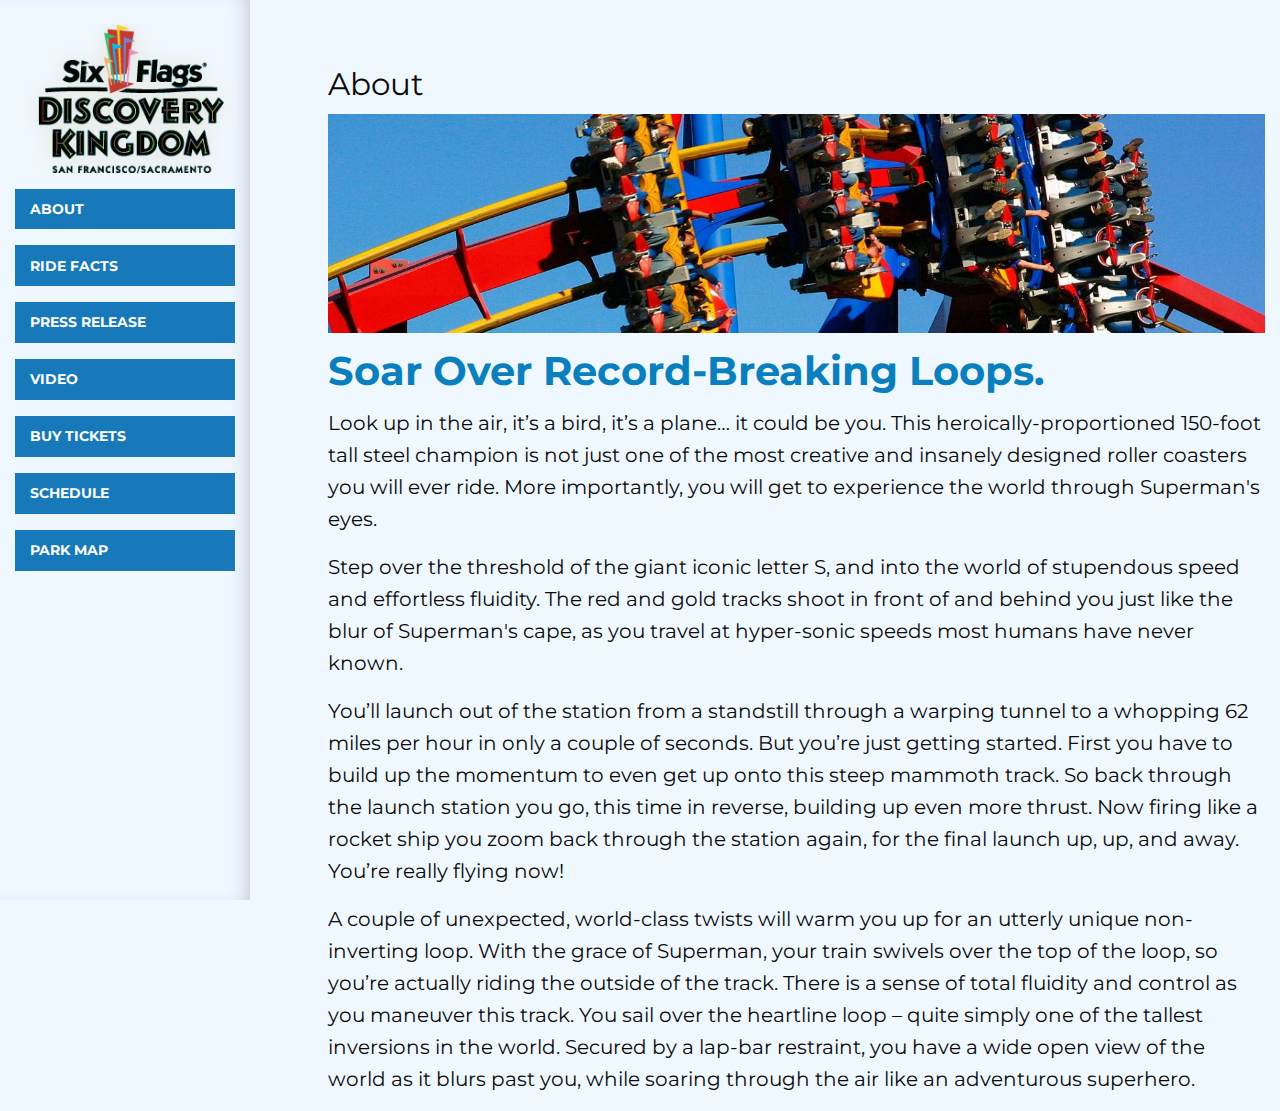
<file: about.html>
<!doctype html>
<html class="no-js" lang="en" dir="ltr">
<head>
<meta charset="utf-8">
<meta http-equiv="x-ua-compatible" content="ie=edge">
<meta name="viewport" content="width=device-width, initial-scale=1.0">
<title>Superman Ultimate Flight</title>
<link rel="shortcut icon" href="images/favicon.ico" />
<link rel="stylesheet" href="css/foundation.css">
<link rel="stylesheet" href="css/app.css">
<link href="https://fonts.googleapis.com/css?family=Montserrat" rel="stylesheet">
</head>
<body>

<div class="grid-container fluid">

<div class="off-canvas position-left reveal-for-large" id="my-info" data-off-canvas>
	<button class="close-button" aria-label="Close menu" type="button" data-close>
  <span aria-hidden="true">&times;</span>
</button>
  <div class="grid-y grid-padding-x" style="height: 100%;"> <br>
    <div class="cell shrink"> <a href="index.html"><img src="images/Six_Flags_logo.png" alt="Superman Ultimate Flight" class="thumbnail" title="Superman Ultimate Flight"></a> </div>
    <div class="cell auto"> 
		<a class="button expanded primary" href="about.html">About</a> 
		<a class="button expanded primary" href="rides.html">Ride Facts</a> 
		<a class="button expanded primary" href="press.html">Press Release</a> 
		<a class="button expanded primary" href="video.html">Video</a> 		
		<a class="button expanded primary" href="https://www.sixflags.com/discoverykingdom/store/tickets">Buy Tickets</a> 
		<a class="button expanded primary" href="https://www.sixflags.com/discoverykingdom/plan-your-visit/park-operating-schedule">Schedule</a> 
		<a class="button expanded primary" href="https://www.sixflags.com/discoverykingdom/plan-your-visit/park-map">Park Map</a> </div>
  </div>
</div>

<div class="off-canvas-content" data-off-canvas-content>

  <div class="title-bar hide-for-large">
    <div class="title-bar-left">
      <button class="menu-icon" type="button" data-toggle="my-info"></button>
      <span class="title-bar-title">&nbsp;&nbsp;&nbsp;Superman Ultimate Flight</span> </div>
  </div>

</div>

  <div>
	  <article class="grid-container">
		  <h3>About</h3>
		  <img src="images/SupermanUltimateFlight-banner.jpg" width="100%" alt="Superman Ultimate Flight"/>
		<h2 class="burgundy font-bold">Soar Over Record-Breaking Loops.</h2>
		  <p>Look up in the air, it’s a bird, it’s a plane… it could be you. This heroically-proportioned 150-foot tall steel champion is not just one of the most creative and insanely designed roller coasters you will ever ride. More importantly, you will get to experience the world through Superman's eyes.</p>
		  
		  <p>Step over the threshold of the giant iconic letter S, and into the world of stupendous speed and effortless fluidity. The red and gold tracks shoot in front of and behind you just like the blur of Superman's cape, as you travel at hyper-sonic speeds most humans have never known.</p>		
		  
		  <p>You’ll launch out of the station from a standstill through a warping tunnel to a whopping 62 miles per hour in only a couple of seconds. But you’re just getting started. First you have to build up the momentum to even get up onto this steep mammoth track. So back through the launch station you go, this time in reverse, building up even more thrust. Now firing like a rocket ship you zoom back through the station again, for the final launch up, up, and away. You’re really flying now!</p>	
		  
		  <p>A couple of unexpected, world-class twists will warm you up for an utterly unique non-inverting loop. With the grace of Superman, your train swivels over the top of the loop, so you’re actually riding the outside of the track. There is a sense of total fluidity and control as you maneuver this track. You sail over the heartline loop – quite simply one of the tallest inversions in the world. Secured by a lap-bar restraint, you have a wide open view of the world as it blurs past you, while soaring through the air like an adventurous superhero.

</p>
	</article>
</div>

	
	
</div>

<script src="js/vendor/jquery.js"></script> 
<script src="js/vendor/what-input.js"></script> 
<script src="js/vendor/foundation.js"></script> 
<script src="js/app.js"></script>
</body>
</html>
</file>
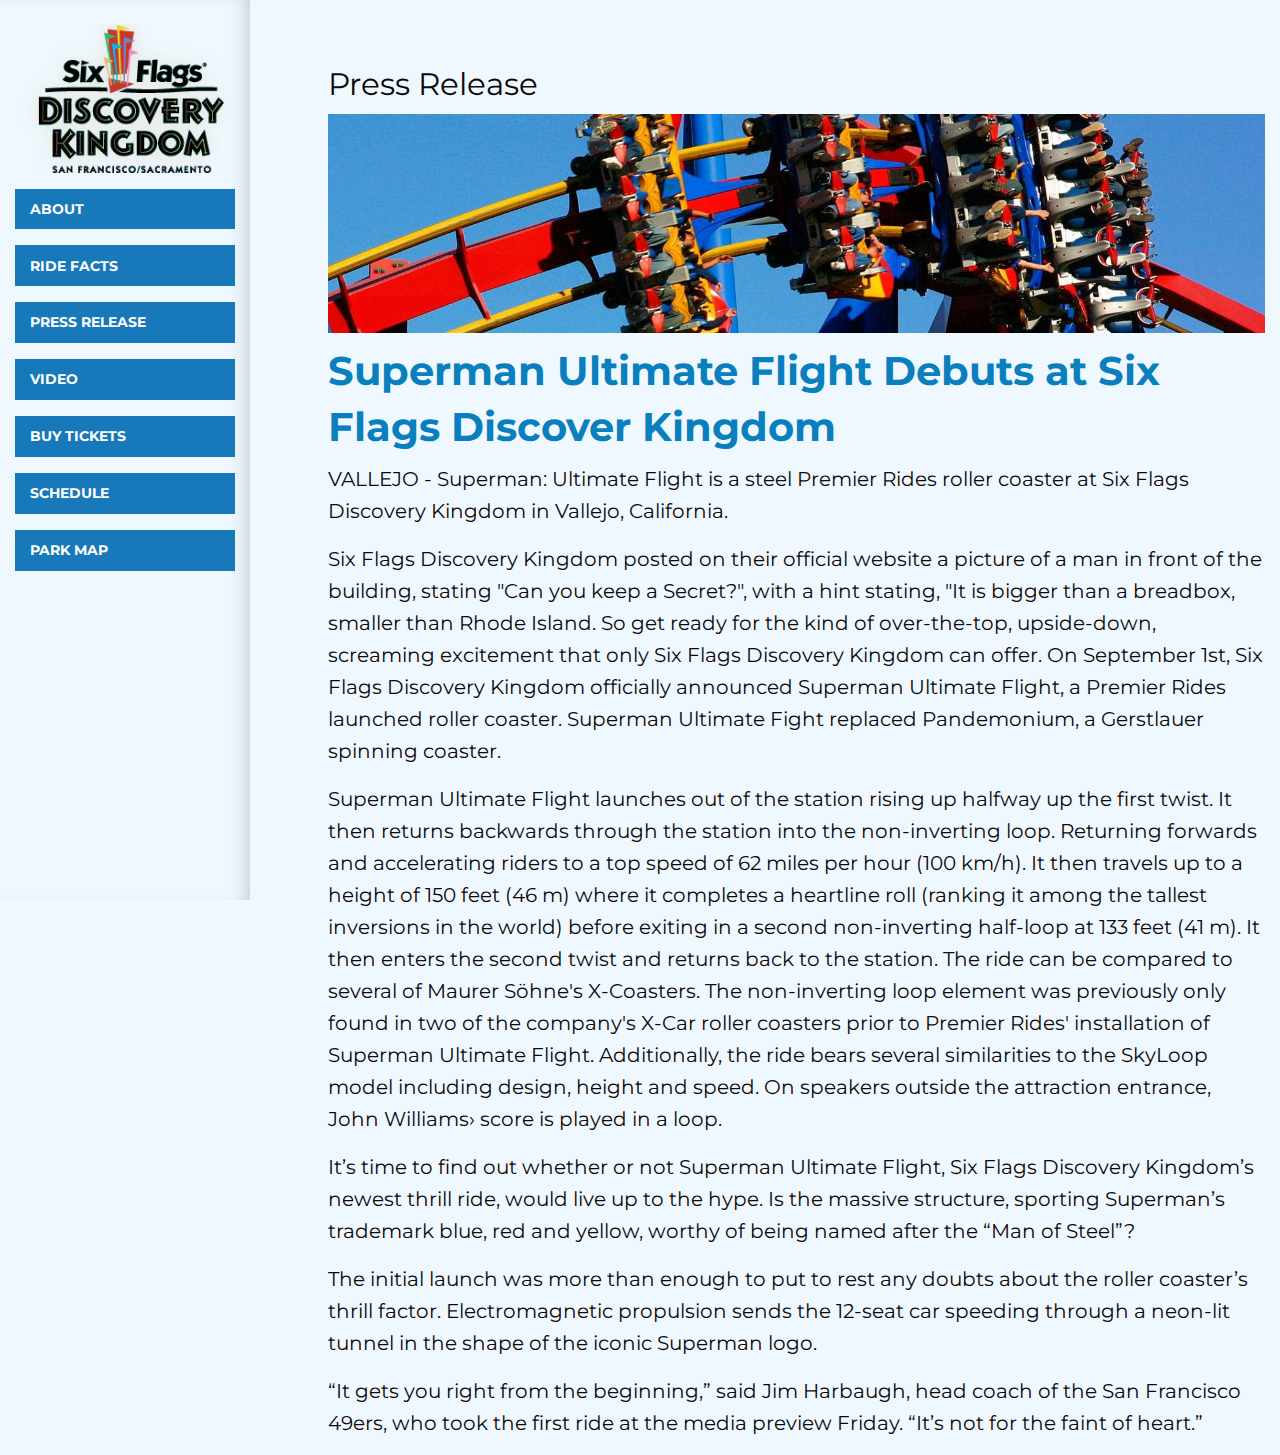
<file: press.html>
<!doctype html>
<html class="no-js" lang="en" dir="ltr">
<head>
<meta charset="utf-8">
<meta http-equiv="x-ua-compatible" content="ie=edge">
<meta name="viewport" content="width=device-width, initial-scale=1.0">
<title>Superman Ultimate Flight</title>
<link rel="shortcut icon" href="images/favicon.ico" />
<link rel="stylesheet" href="css/foundation.css">
<link rel="stylesheet" href="css/app.css">
<link href="https://fonts.googleapis.com/css?family=Montserrat" rel="stylesheet">
</head>
<body>

<div class="grid-container fluid">

<div class="off-canvas position-left reveal-for-large" id="my-info" data-off-canvas>
	<button class="close-button" aria-label="Close menu" type="button" data-close>
  <span aria-hidden="true">&times;</span>
</button>
  <div class="grid-y grid-padding-x" style="height: 100%;"> <br>
    <div class="cell shrink"> <a href="index.html"><img src="images/Six_Flags_logo.png" alt="Superman Ultimate Flight" class="thumbnail" title="Superman Ultimate Flight"></a> </div>
    <div class="cell auto"> 
		<a class="button expanded primary" href="about.html">About</a> 
		<a class="button expanded primary" href="rides.html">Ride Facts</a> 
		<a class="button expanded primary" href="press.html">Press Release</a> 
		<a class="button expanded primary" href="video.html">Video</a> 		
		<a class="button expanded primary" href="https://www.sixflags.com/discoverykingdom/store/tickets">Buy Tickets</a> 
		<a class="button expanded primary" href="https://www.sixflags.com/discoverykingdom/plan-your-visit/park-operating-schedule">Schedule</a> 
		<a class="button expanded primary" href="https://www.sixflags.com/discoverykingdom/plan-your-visit/park-map">Park Map</a> </div>
  </div>
</div>

<div class="off-canvas-content" data-off-canvas-content>

  <div class="title-bar hide-for-large">
    <div class="title-bar-left">
      <button class="menu-icon" type="button" data-toggle="my-info"></button>
      <span class="title-bar-title">&nbsp;&nbsp;&nbsp;Superman Ultimate Flight</span> </div>
  </div>

</div>

  <div>
	  <article class="grid-container">
		  <h3>Press Release</h3>		  <img src="images/SupermanUltimateFlight-banner.jpg" width="100%" alt="Superman Ultimate Flight"/>

		<h2 class="burgundy font-bold">Superman Ultimate Flight Debuts at Six Flags Discover Kingdom</h2>
		<p>VALLEJO - Superman: Ultimate Flight is a steel Premier Rides roller coaster at Six Flags Discovery Kingdom in Vallejo, California.</p>
		  
		<p>Six Flags Discovery Kingdom posted on their official website a picture of a man in front of the building, stating "Can you keep a Secret?", with a hint stating, "It is bigger than a breadbox, smaller than Rhode Island. So get ready for the kind of over-the-top, upside-down, screaming excitement that only Six Flags Discovery Kingdom can offer. On September 1st, Six Flags Discovery Kingdom officially announced Superman Ultimate Flight, a Premier Rides launched roller coaster. Superman Ultimate Fight replaced Pandemonium, a Gerstlauer spinning coaster.</p>
		  
		<p>Superman Ultimate Flight launches out of the station rising up halfway up the first twist. It then returns backwards through the station into the non-inverting loop. Returning forwards and accelerating riders to a top speed of 62 miles per hour (100 km/h). It then travels up to a height of 150 feet (46 m) where it completes a heartline roll (ranking it among the tallest inversions in the world) before exiting in a second non-inverting half-loop at 133 feet (41 m). It then enters the second twist and returns back to the station. The ride can be compared to several of Maurer Söhne's X-Coasters. The non-inverting loop element was previously only found in two of the company's X-Car roller coasters prior to Premier Rides' installation of Superman Ultimate Flight. Additionally, the ride bears several similarities to the SkyLoop model including design, height and speed. On speakers outside the attraction entrance, John Williams&rsaquo; score is played in a loop.</p>
		  
		<p>It&rsquo;s time to find out whether or not Superman Ultimate Flight, Six Flags Discovery Kingdom’s newest thrill ride, would live up to the hype. Is the massive structure, sporting Superman’s trademark blue, red and yellow, worthy of being named after the &ldquo;Man of Steel&rdquo;?</p>
		  
		<p>The initial launch was more than enough to put to rest any doubts about the roller coaster’s thrill factor. Electromagnetic propulsion sends the 12-seat car speeding through a neon-lit tunnel in the shape of the iconic Superman logo.</p>
		  
		<p>&ldquo;It gets you right from the beginning,&rdquo; said Jim Harbaugh, head coach of the San Francisco 49ers, who took the first ride at the media preview Friday. &ldquo;It’s not for the faint of heart.&rdquo;</p>
		  
		<p></p>
	</article>
</div>

	
	
</div>

<script src="js/vendor/jquery.js"></script> 
<script src="js/vendor/what-input.js"></script> 
<script src="js/vendor/foundation.js"></script> 
<script src="js/app.js"></script>
</body>
</html>
</file>
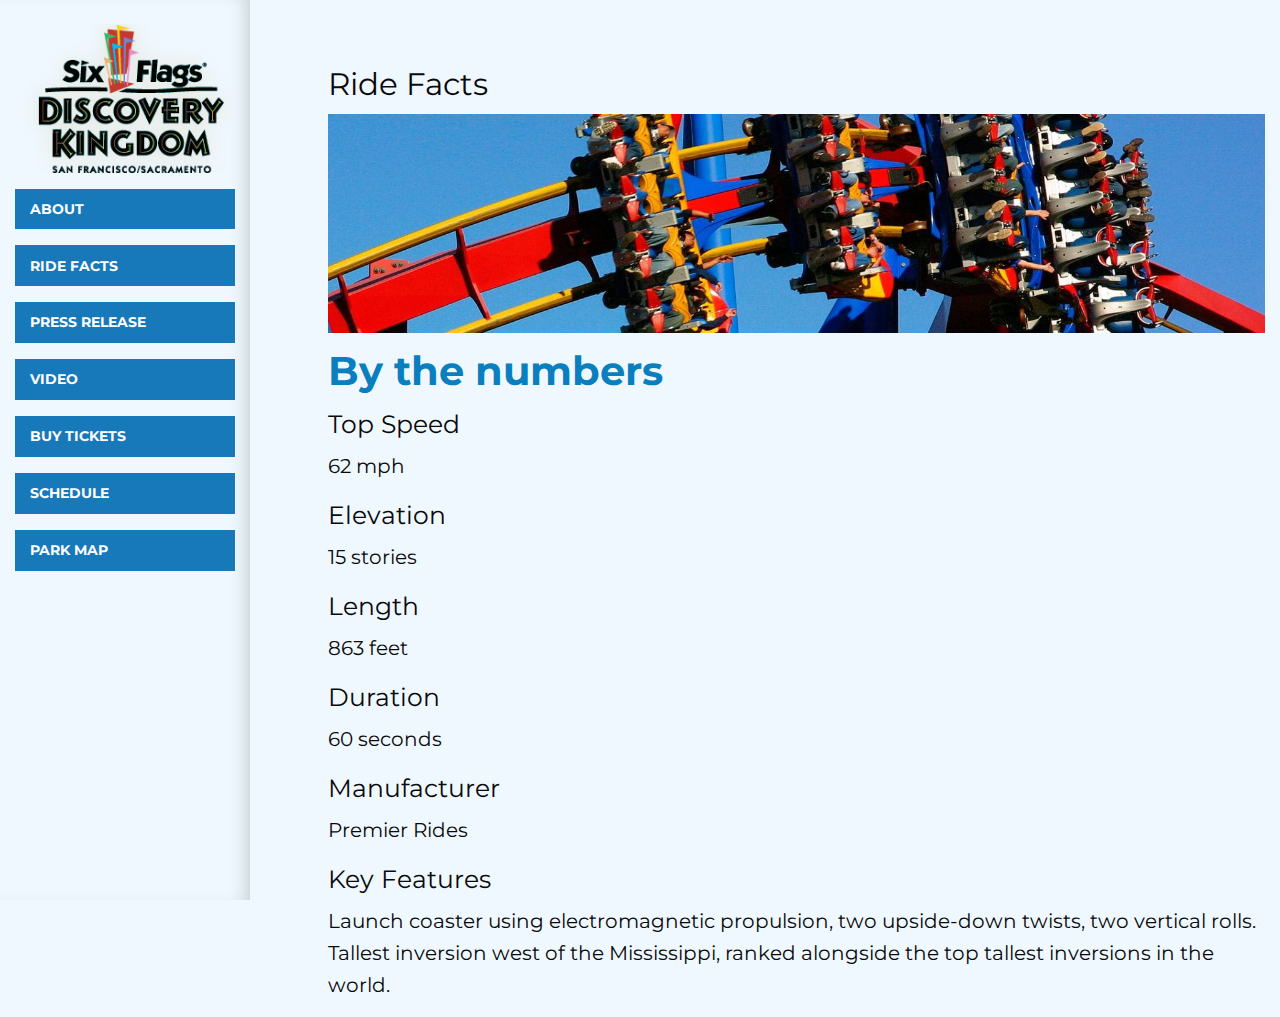
<file: rides.html>
<!doctype html>
<html class="no-js" lang="en" dir="ltr">
<head>
<meta charset="utf-8">
<meta http-equiv="x-ua-compatible" content="ie=edge">
<meta name="viewport" content="width=device-width, initial-scale=1.0">
<title>Superman Ultimate Flight</title>
<link rel="shortcut icon" href="images/favicon.ico" />
<link rel="stylesheet" href="css/foundation.css">
<link rel="stylesheet" href="css/app.css">
<link href="https://fonts.googleapis.com/css?family=Montserrat" rel="stylesheet">
</head>
<body>

<div class="grid-container fluid">

<div class="off-canvas position-left reveal-for-large" id="my-info" data-off-canvas>
	<button class="close-button" aria-label="Close menu" type="button" data-close>
  <span aria-hidden="true">&times;</span>
</button>
  <div class="grid-y grid-padding-x" style="height: 100%;"> <br>
    <div class="cell shrink"> <a href="index.html"><img src="images/Six_Flags_logo.png" alt="Superman Ultimate Flight" class="thumbnail" title="Superman Ultimate Flight"></a> </div>
    <div class="cell auto"> 
		<a class="button expanded primary" href="about.html">About</a> 
		<a class="button expanded primary" href="rides.html">Ride Facts</a> 
		<a class="button expanded primary" href="press.html">Press Release</a> 
		<a class="button expanded primary" href="video.html">Video</a> 		
		<a class="button expanded primary" href="https://www.sixflags.com/discoverykingdom/store/tickets">Buy Tickets</a> 
		<a class="button expanded primary" href="https://www.sixflags.com/discoverykingdom/plan-your-visit/park-operating-schedule">Schedule</a> 
		<a class="button expanded primary" href="https://www.sixflags.com/discoverykingdom/plan-your-visit/park-map">Park Map</a> </div>
  </div>
</div>

<div class="off-canvas-content" data-off-canvas-content>

  <div class="title-bar hide-for-large">
    <div class="title-bar-left">
      <button class="menu-icon" type="button" data-toggle="my-info"></button>
      <span class="title-bar-title">&nbsp;&nbsp;&nbsp;Superman Ultimate Flight</span> </div>
  </div>

</div>

  <div>
	  <article class="grid-container">
		  <h3>Ride Facts</h3>
		  <img src="images/SupermanUltimateFlight-banner.jpg" width="100%" alt="Superman Ultimate Flight"/>
		<h2 class="burgundy font-bold">By the numbers</h2>
		<h4>Top Speed</h4>
		<p>62 mph</p>
		  
		<h4>Elevation</h4>
		<p>15 stories</p>
		  
		<h4>Length</h4>
		<p>863 feet</p>
		  
		<h4>Duration</h4>
		<p>60 seconds</p>
		  
		<h4>Manufacturer</h4>
		<p>Premier Rides</p>
		  
		<h4>Key Features</h4>
		<p>Launch coaster using electromagnetic propulsion, two upside-down twists, two vertical rolls. Tallest inversion west of the Mississippi, ranked alongside the top tallest inversions in the world.</p>
	</article>
</div>

	
	
</div>

<script src="js/vendor/jquery.js"></script> 
<script src="js/vendor/what-input.js"></script> 
<script src="js/vendor/foundation.js"></script> 
<script src="js/app.js"></script>
</body>
</html>
</file>
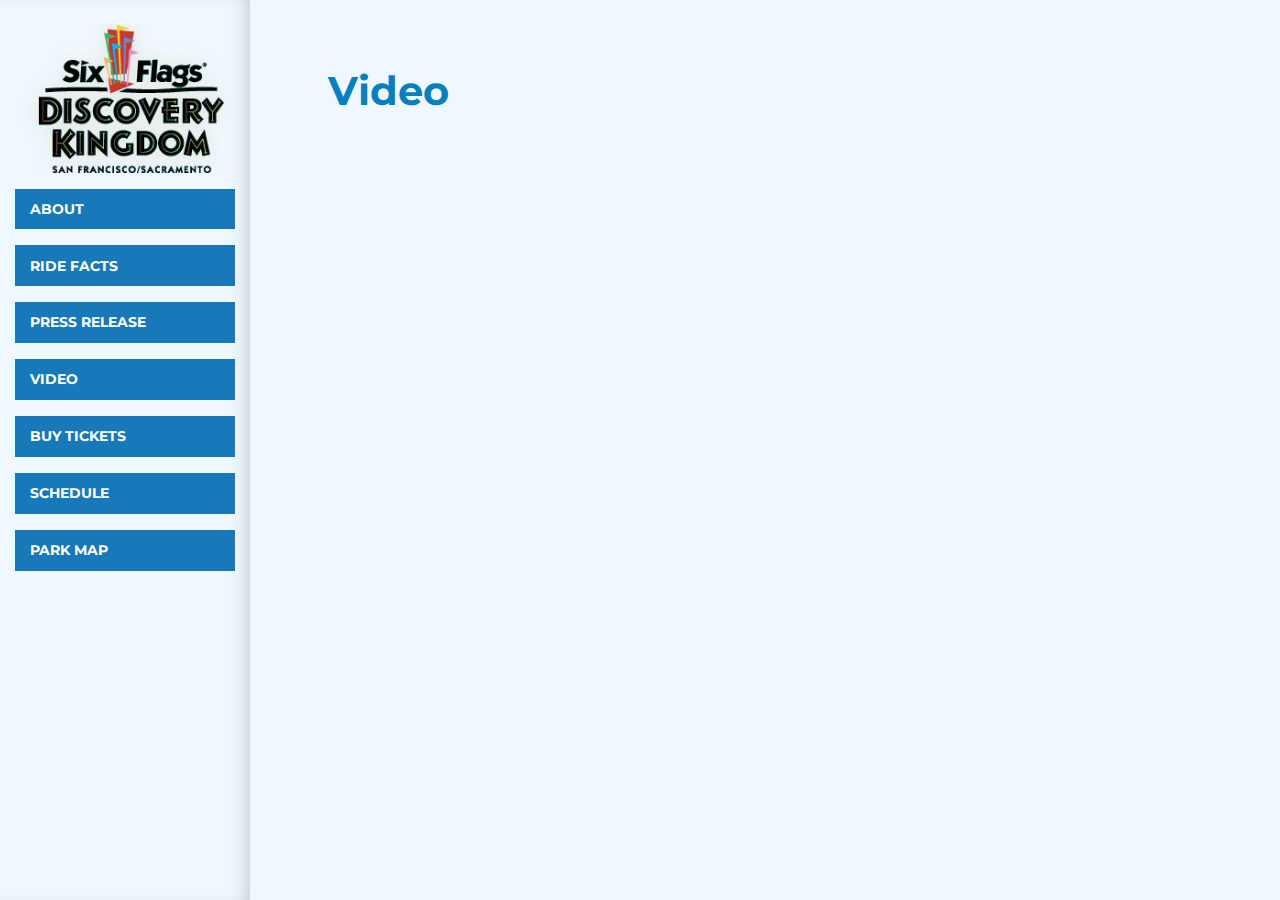
<file: video.html>
<!doctype html>
<html class="no-js" lang="en" dir="ltr">
<head>
<meta charset="utf-8">
<meta http-equiv="x-ua-compatible" content="ie=edge">
<meta name="viewport" content="width=device-width, initial-scale=1.0">
<title>Superman Ultimate Flight</title>
<link rel="shortcut icon" href="images/favicon.ico" />
<link rel="stylesheet" href="css/foundation.css">
<link rel="stylesheet" href="css/app.css">
<link href="https://fonts.googleapis.com/css?family=Montserrat" rel="stylesheet">
</head>
<body>

<div class="grid-container fluid">

<div class="off-canvas position-left reveal-for-large" id="my-info" data-off-canvas>
	<button class="close-button" aria-label="Close menu" type="button" data-close>
  <span aria-hidden="true">&times;</span>
</button>
  <div class="grid-y grid-padding-x" style="height: 100%;"> <br>
    <div class="cell shrink"> <a href="index.html"><img src="images/Six_Flags_logo.png" alt="Superman Ultimate Flight" class="thumbnail" title="Superman Ultimate Flight"></a> </div>
    <div class="cell auto"> 
		<a class="button expanded primary" href="about.html">About</a> 
		<a class="button expanded primary" href="rides.html">Ride Facts</a> 
		<a class="button expanded primary" href="press.html">Press Release</a> 
		<a class="button expanded primary" href="video.html">Video</a> 		
		<a class="button expanded primary" href="https://www.sixflags.com/discoverykingdom/store/tickets">Buy Tickets</a> 
		<a class="button expanded primary" href="https://www.sixflags.com/discoverykingdom/plan-your-visit/park-operating-schedule">Schedule</a> 
		<a class="button expanded primary" href="https://www.sixflags.com/discoverykingdom/plan-your-visit/park-map">Park Map</a> </div>
  </div>
</div>

<div class="off-canvas-content" data-off-canvas-content>

  <div class="title-bar hide-for-large">
    <div class="title-bar-left">
      <button class="menu-icon" type="button" data-toggle="my-info"></button>
      <span class="title-bar-title">&nbsp;&nbsp;&nbsp;Superman Ultimate Flight</span> </div>
  </div>

</div>

  <div>
	  <article class="grid-container">
		<h2 class="burgundy font-bold">Video</h2>
		  <div class="responsive-embed">	
		   <iframe width="560" height="315" src="https://www.youtube.com/embed/vm-7EOzBHBU" frameborder="0" allow="autoplay; encrypted-media" allowfullscreen></iframe>
		  <div>

</div>

	
	
</div>

<script src="js/vendor/jquery.js"></script> 
<script src="js/vendor/what-input.js"></script> 
<script src="js/vendor/foundation.js"></script> 
<script src="js/app.js"></script>
</body>
</html>
</file>
<file: css/app.css>
body {
/*	width: 1200px;*/
	margin: 0 auto !important;
	background-color: aliceblue;

}
img {
	max-width: 100%;
}

.title-bar {
	padding-top: 0.5rem;
	padding-bottom: 0.6rem;
	padding-left: 0.6rem;
}
.burgundy {
	color: #0a7fbe;
	font-weight: bold;
	margin-top: 10px;
}
.off-canvas {
	background: aliceblue;
}

.hero-full-screen {
  height: 100vh;
  display: -webkit-flex;
  display: -ms-flexbox;
  display: flex;
  -webkit-flex-direction: column;
      -ms-flex-direction: column;
          flex-direction: column;
  -webkit-align-items: center;
      -ms-flex-align: center;
          align-items: center;
  -webkit-justify-content: space-between;
      -ms-flex-pack: justify;
          justify-content: space-between;
  background: url("../images/Superman-Ultimate-Flight.png") center center no-repeat;
  background-size: cover;
/*	min-height: 990px;*/
}

/*This is for the Go Big Go Fast */
/*Desktop Version*/
.tagline {
	width: 100%;
	margin: auto;
}
.go {
	font-weight: bold;
	text-transform: uppercase;
	color: #ba3026;
	margin: 0;
	line-height: 0;
}
.other {
	font-weight: bold;
	text-transform: uppercase;
	color: black;
	margin: 0;
}
/*Mobile Styles */
@media print, screen and (max-width: 63.9375em) {
h1, .h2 {
	font-size: 5.5rem;
	line-height: 1.7;
	margin-top: 10%;
	margin-bottom: 10rem;
	}	
}
.hero-full-screen .middle-content-section {
  	text-align: center;
	margin-top: 50%;
}
.grid-container {
	max-width: 75rem;
	margin: 5% auto 0 2%;
}

/* Desktop styles*/
@media print, screen and (min-width: 40em) {
	h1 {
	font-size: 7.5rem;
	line-height: 2;
	margin-top: 10%;
	margin-bottom: 1.5rem;
	}

.hero-full-screen .middle-content-section {
  text-align: center;
	margin-top: 10%;
}
.grid-container {
	max-width: 75rem;
	margin: 5% auto 0 25%;
}
}

/* iPad Styles*/
@media print, screen and (min-width : 40em) and (max-width : 63.9375em) {
.grid-container {
	margin-top: 5%;
	margin-right: auto;
	margin-bottom: 0;
	margin-left: auto;
}	
}
</file>
